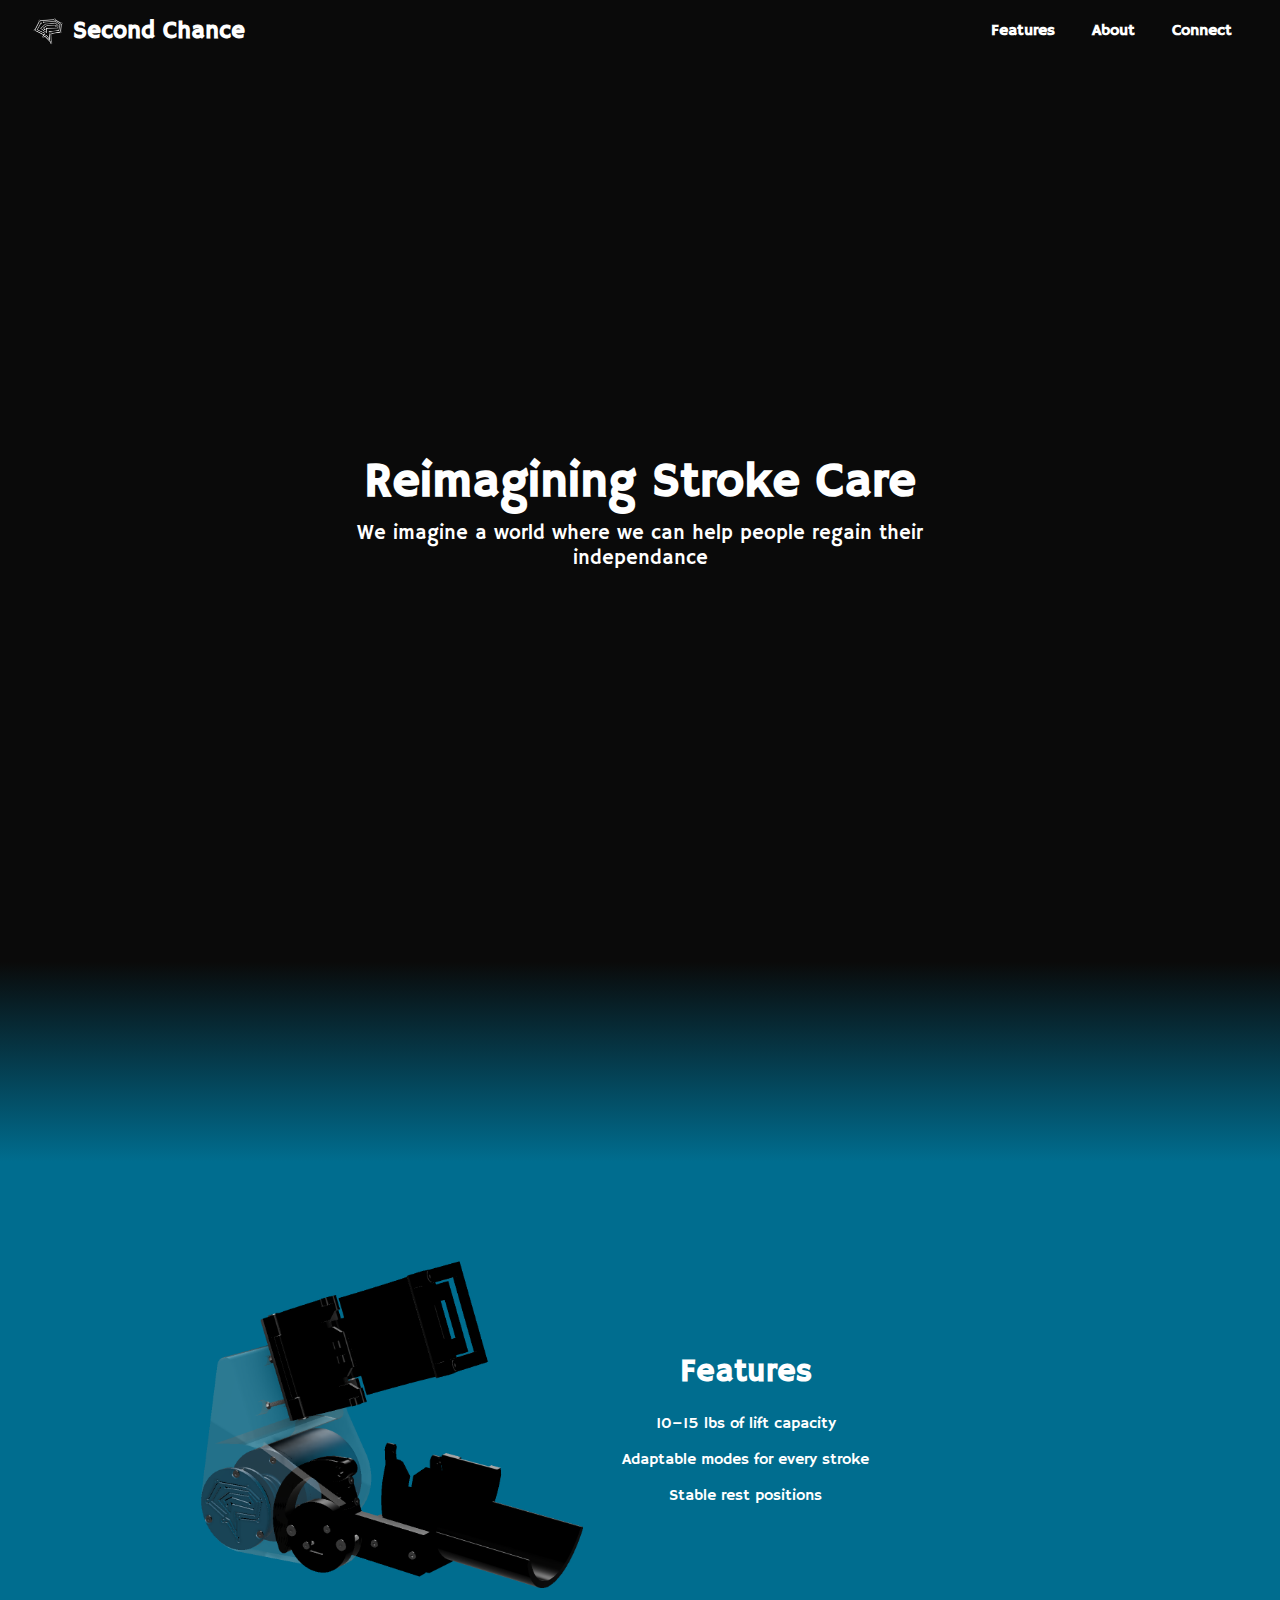
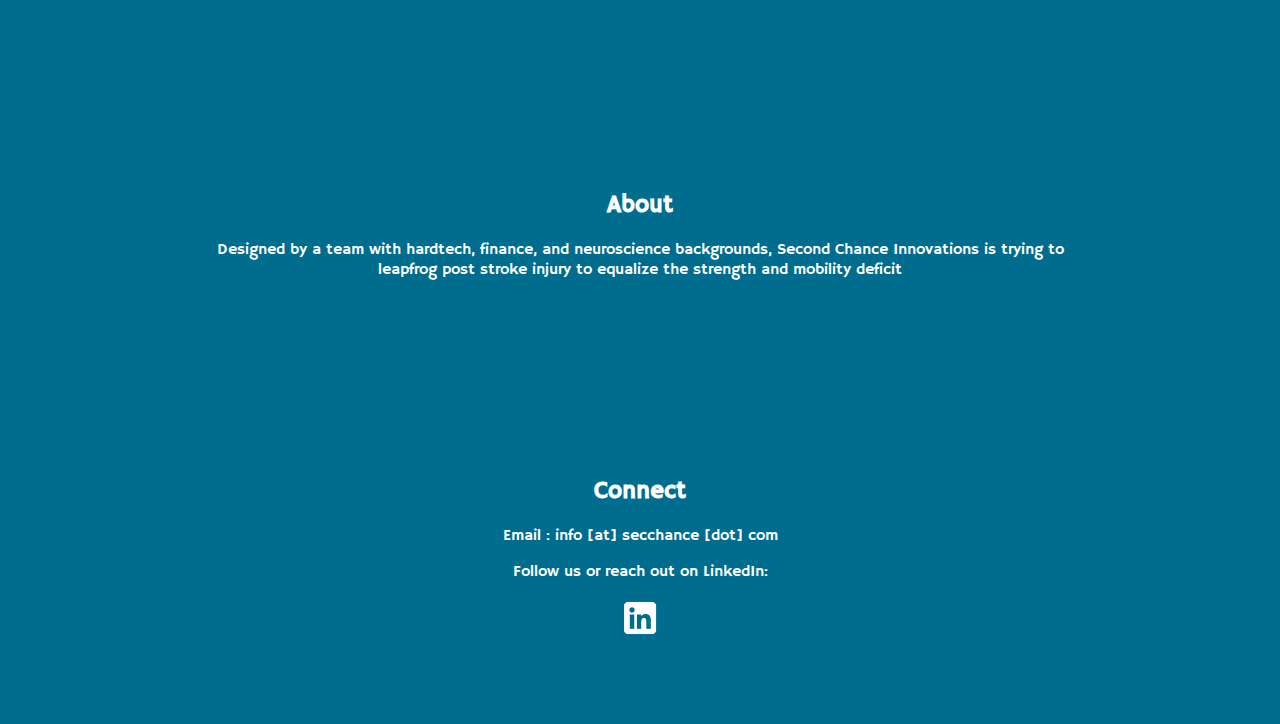
<file: index.html>
<!DOCTYPE html>
<html lang="en">
<head>
  <meta charset="UTF-8" />
  <meta name="viewport" content="width=device-width, initial-scale=1.0" />
  <title>Second Chance</title>
  <link href="https://fonts.googleapis.com/css2?family=Hammersmith+One&display=swap" rel="stylesheet">
  <link rel="stylesheet" href="style.css" />
</head>
<body>
  <header>
    <div class="logo">
      <img src="logo.png" alt="Logo">
      <div class="logo-text">Second Chance</div>
    </div>
    <nav>
      <a href="#features">Features</a>
      <a href="#about">About</a>
      <a href="#connect">Connect</a>
    </nav>
  </header>

  <section class="hero">
    <img src="Product.png" alt="Product Image">
    <div class="hero-text">
      <h1>Reimagining Stroke Care</h1>
      <p>We imagine a world where we can help people regain their independance</p>
    </div>
  </section>

  <div class="gradient-divider"></div>

  <section class="section" id="features">
    <div class="container features-layout">
      <img src="prodimg.png" alt="Product Feature" class="features-image">
<div class="feature-points">
  <h1>Features</h1>
  <p>10–15 lbs of lift capacity</p>
  <p>Adaptable modes for every stroke</p>
  <p>Stable rest positions</p>
</div>

    </div>
  </section>

  <section class="section" id="about">
    <div class="container">
      <h2>About</h1>
      <p>Designed by a team with hardtech, finance, and neuroscience backgrounds, Second Chance Innovations is trying to leapfrog post stroke injury to equalize the strength and mobility deficit</p>
    </div>
  </section>

  <section class="section" id="connect">
    <div class="container">
      <h2>Connect</h2>
      <p>Email : info [at] secchance [dot] com</p>
      <p>Follow us or reach out on LinkedIn:</p>
      <a href="https://www.linkedin.com/company/second-chance-innovations" target="_blank">
        <img src="linkedin.png" alt="LinkedIn Logo" class="linkedin-icon">
      </a>
    </div>
  </section>
</body>
</html>
</file>
<file: style.css>
body {
  margin: 0;
  font-family: 'Hammersmith One', sans-serif;
  background-color: #0a0a0a;
  color: white;
  scroll-behavior: smooth;
  overflow-x: hidden;
}

header {
  position: sticky;
  top: 0;
  background-color: #0a0a0a;
  padding: 1rem 2rem;
  display: flex;
  justify-content: space-between;
  align-items: center;
  z-index: 10;
  flex-wrap: wrap;
}

.logo {
  display: flex;
  align-items: center;
  gap: 0.5rem;
}

.logo img {
  height: 30px;
}

.logo-text {
  font-weight: bold;
  font-size: 1.5rem;
}

nav a {
  color: white;
  text-decoration: none;
  margin: 0 1rem;
  font-weight: 600;
}

.hero {
  position: relative;
  width: 100vw;
  height: 100vh;
  display: flex;
  justify-content: center;
  align-items: center;
  background-color: #0a0a0a;
  overflow: hidden;
}

.hero img {
  position: absolute;
  top: 0;
  left: 0;
  width: 100%;
  height: 100%;
  object-fit: cover;
  opacity: 0;
  animation: floatUpFade 2.5s ease-out forwards;
  filter: brightness(0.9) blur(2px);
  mask-image: linear-gradient(to bottom, rgba(0,0,0,1) 80%, rgba(0,0,0,0));
  -webkit-mask-image: linear-gradient(to bottom, rgba(0,0,0,1) 80%, rgba(0,0,0,0));
}

.hero-text {
  position: relative;
  text-align: center;
  padding: 0 1rem;
  z-index: 2;
}

.hero h1 {
  font-size: 3rem;
  margin: 0;
}

.hero p {
  font-size: 1.25rem;
  max-width: 600px;
  margin: 0.5rem auto 0;
}

@keyframes floatUpFade {
  from {
    transform: translateY(40px);
    opacity: 0;
  }
  to {
    transform: translateY(0);
    opacity: 1;
  }
}

.gradient-divider {
  height: 200px;
  background: linear-gradient(to bottom, #0a0a0a, #006d8f);
  width: 100vw;
  box-sizing: border-box;
  overflow-x: hidden;
}

.section {
  padding: 5rem 1rem;
  background-color: #006d8f;
  width: 100vw;
  box-sizing: border-box;
  overflow-x: hidden;
}

.container {
  max-width: 900px;
  margin: auto;
  text-align: center;
}

.features-layout {
  display: flex;
  align-items: center;
  gap: 2rem;
  flex-wrap: wrap;
}

.features-image {
  width: 100%;
  max-width: 400px;
  height: auto;
  flex: 1 1 400px;
  border-radius: 12px;
  object-fit: contain;
}

.features-text {
  flex: 2 1 400px;
  text-align: left;
}

.linkedin-icon {
  height: 40px;
}

a {
  color: inherit;
}

@media (max-width: 768px) {
  .hero h1 {
    font-size: 2rem;
  }

  .hero p {
    font-size: 1rem;
  }

  nav a {
    margin: 0 0.5rem;
    font-size: 0.9rem;
  }

  .features-layout {
    flex-direction: column;
    text-align: center;
  }
  
  .features-image {
    max-width: 90vw;
    height: auto;
  }


  .features-text {
    text-align: center;
  }
}
</file>
